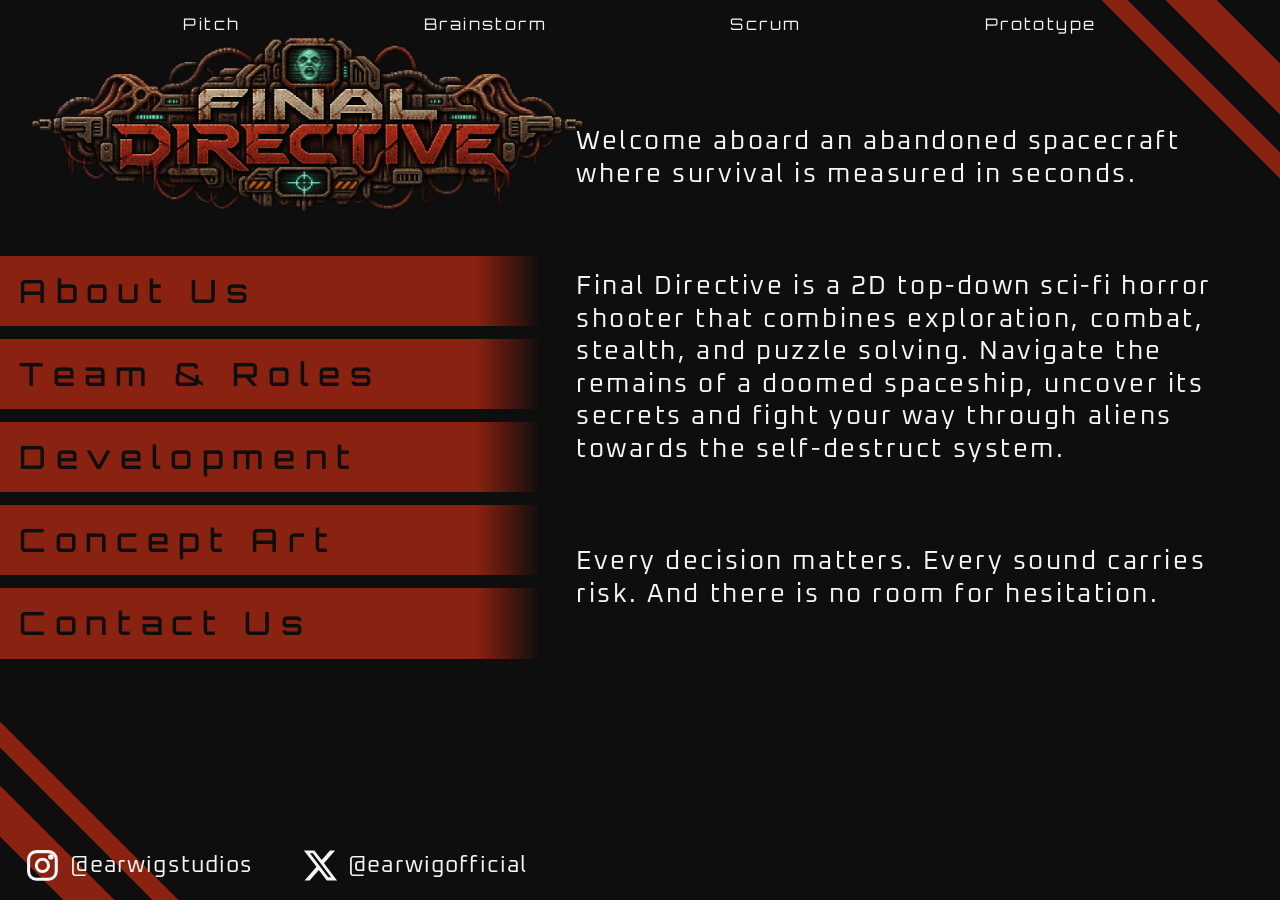
<file: index.html>
<!DOCTYPE html>
<html lang="en">
<head>
    <meta charset="UTF-8">
    <meta name="viewport" content="width=device-width, initial-scale=1.0">
    <title>Final Directive | Portfolio</title>

    <link rel="preconnect" href="https://fonts.googleapis.com">
    <link rel="preconnect" href="https://fonts.gstatic.com" crossorigin>
    <link href="https://fonts.googleapis.com/css2?family=Orbitron:wght@500;700&family=Oxanium:wght@400;500&display=swap" rel="stylesheet">
    <link rel="stylesheet" href="css/styles.css">
</head>
<body>
<nav class="top-links" aria-label="Project stages">
    <a href="https://youtu.be/Nr44fXEnML4?si=9Iu_vA4Rjq0J-Rlo">Pitch</a>
    <a href="img/Brainstorm.png">Brainstorm</a>
    <a href="img/Scrum.png">Scrum</a>
    <a href="prototype.html">Prototype</a>
</nav>
    <div class="page">

        <aside class="sidebar">
            <img id="logo" src="img/final_directive_logo_transparent.png" alt="Final Directive logo">

            <nav class="nav-links" aria-label="Main navigation">
                <a href="aboutus.html">About Us</a>
                <a href="teamandroles.html">Team &amp; Roles</a>
                <a href="development.html">Development</a>
                <a href="conceptart.html">Concept Art</a>
                <a href="contactus.html">Contact Us</a>
            </nav>

            <div class="socials">
                <a href="https://www.instagram.com/earwigstudios" target="_blank" rel="noopener">
                    <svg viewBox="0 0 24 24" fill="none" stroke="currentColor" stroke-width="2" stroke-linecap="round" stroke-linejoin="round" aria-hidden="true">
                        <rect x="3" y="3" width="18" height="18" rx="5"></rect>
                        <circle cx="12" cy="12" r="4"></circle>
                        <circle cx="17.5" cy="6.5" r="0.8" fill="currentColor"></circle>
                    </svg>
                    <span>@earwigstudios</span>
                </a>
                <a href="https://x.com/earwigofficial" target="_blank" rel="noopener">
                    <svg viewBox="0 0 24 24" fill="currentColor" aria-hidden="true">
                        <path d="M18.244 2.25h3.308l-7.227 8.26 8.502 11.24H16.17l-5.214-6.817L4.99 21.75H1.68l7.73-8.835L1.254 2.25H8.08l4.713 6.231zm-1.161 17.52h1.833L7.084 4.126H5.117z"></path>
                    </svg>
                    <span>@earwigofficial</span>
                </a>
            </div>
        </aside>

        <main class="main-content index-content">
            <p>Welcome aboard an abandoned spacecraft where survival is measured in seconds.</p>
            <p>Final Directive is a 2D top-down sci-fi horror shooter that combines exploration, combat, stealth, and puzzle solving. Navigate the remains of a doomed spaceship, uncover its secrets and fight your way through aliens towards the self-destruct system.</p>
            <p>Every decision matters. Every sound carries risk. And there is no room for hesitation.</p>
        </main>

    </div>

</body>
</html>
</file>
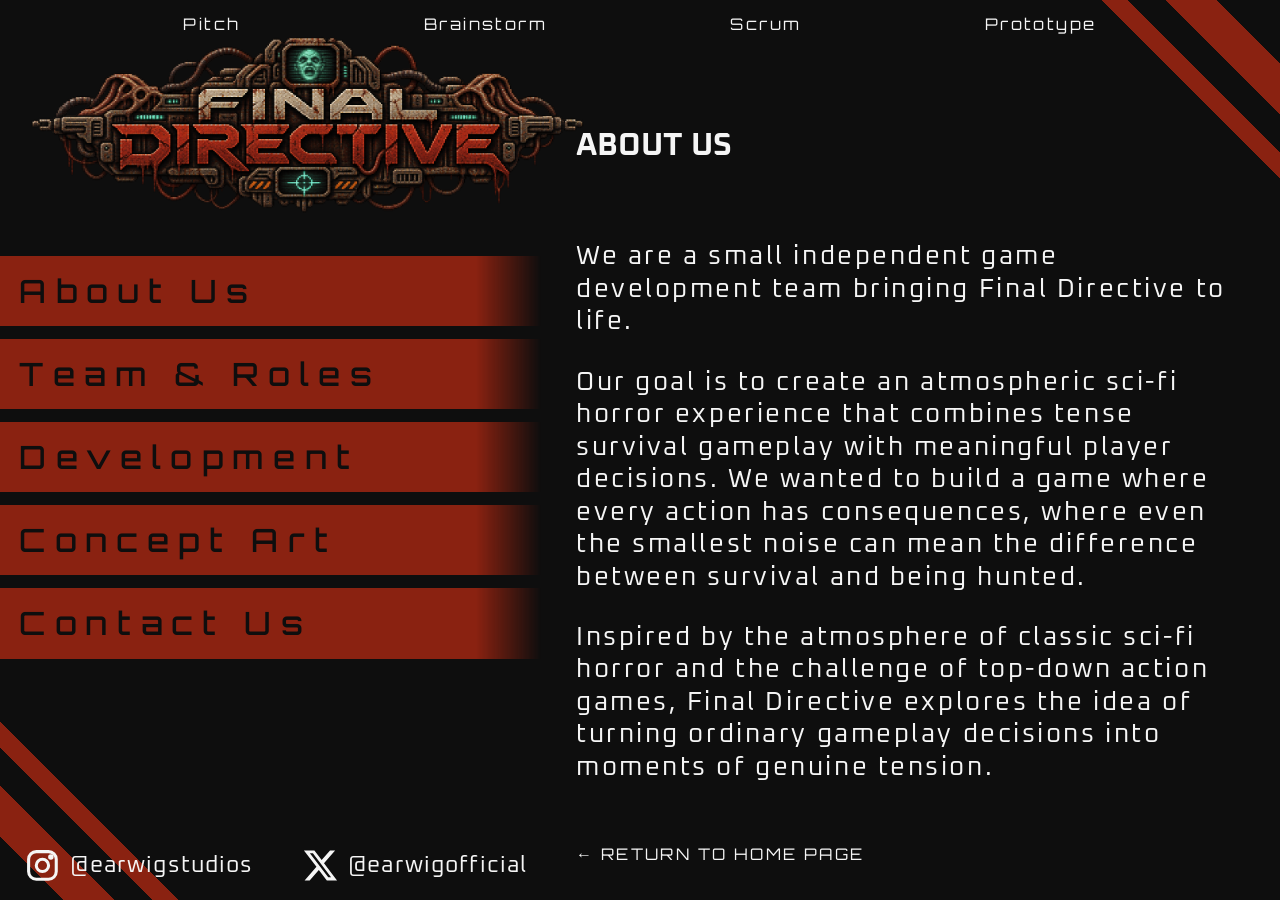
<file: aboutus.html>
<!DOCTYPE html>
<html lang="en">
<head>
    <meta charset="UTF-8">
    <meta name="viewport" content="width=device-width, initial-scale=1.0">
    <title>Final Directive | Portfolio</title>

    <link rel="preconnect" href="https://fonts.googleapis.com">
    <link rel="preconnect" href="https://fonts.gstatic.com" crossorigin>
    <link href="https://fonts.googleapis.com/css2?family=Orbitron:wght@500;700&family=Oxanium:wght@400;500&display=swap" rel="stylesheet">
    <link rel="stylesheet" href="css/styles.css">
</head>
<body>
<nav class="top-links" aria-label="Project stages">
    <a href="https://youtu.be/Nr44fXEnML4?si=9Iu_vA4Rjq0J-Rlo">Pitch</a>
    <a href="brainstorm.html">Brainstorm</a>
    <a href="scrum.html">Scrum</a>
    <a href="prototype.html">Prototype</a>
</nav>
    <div class="page">

        <aside class="sidebar">
            <img id="logo" src="img/final_directive_logo_transparent.png" alt="Final Directive logo">

            <nav class="nav-links" aria-label="Main navigation">
                <a href="aboutus.html">About Us</a>
                <a href="teamandroles.html">Team &amp; Roles</a>
                <a href="development.html">Development</a>
                <a href="conceptart.html">Concept Art</a>
                <a href="contactus.html">Contact Us</a>
            </nav>

            <div class="socials">
                <a href="https://www.instagram.com/earwigstudios" target="_blank" rel="noopener">
                    <svg viewBox="0 0 24 24" fill="none" stroke="currentColor" stroke-width="2" stroke-linecap="round" stroke-linejoin="round" aria-hidden="true">
                        <rect x="3" y="3" width="18" height="18" rx="5"></rect>
                        <circle cx="12" cy="12" r="4"></circle>
                        <circle cx="17.5" cy="6.5" r="0.8" fill="currentColor"></circle>
                    </svg>
                    <span>@earwigstudios</span>
                </a>
                <a href="https://x.com/earwigofficial" target="_blank" rel="noopener">
                    <svg viewBox="0 0 24 24" fill="currentColor" aria-hidden="true">
                        <path d="M18.244 2.25h3.308l-7.227 8.26 8.502 11.24H16.17l-5.214-6.817L4.99 21.75H1.68l7.73-8.835L1.254 2.25H8.08l4.713 6.231zm-1.161 17.52h1.833L7.084 4.126H5.117z"></path>
                    </svg>
                    <span>@earwigofficial</span>
                </a>
            </div>
        </aside>

        <main class="main-content">
            <h1>ABOUT US</h1><br>
            <p>We are a small independent game development team bringing Final Directive to life.</p>

            <p>Our goal is to create an atmospheric sci-fi horror experience that combines tense survival gameplay with meaningful player decisions. We wanted to build a game where every action has consequences, where even the smallest noise can mean the difference between survival and being hunted.</p>

            <p>Inspired by the atmosphere of classic sci-fi horror and the challenge of top-down action games, Final Directive explores the idea of turning ordinary gameplay decisions into moments of genuine tension.</p>

            <a href="index.html" class="return-home">← RETURN TO HOME PAGE</a>
        </main>
    </div>
</body>
</html>
</file>
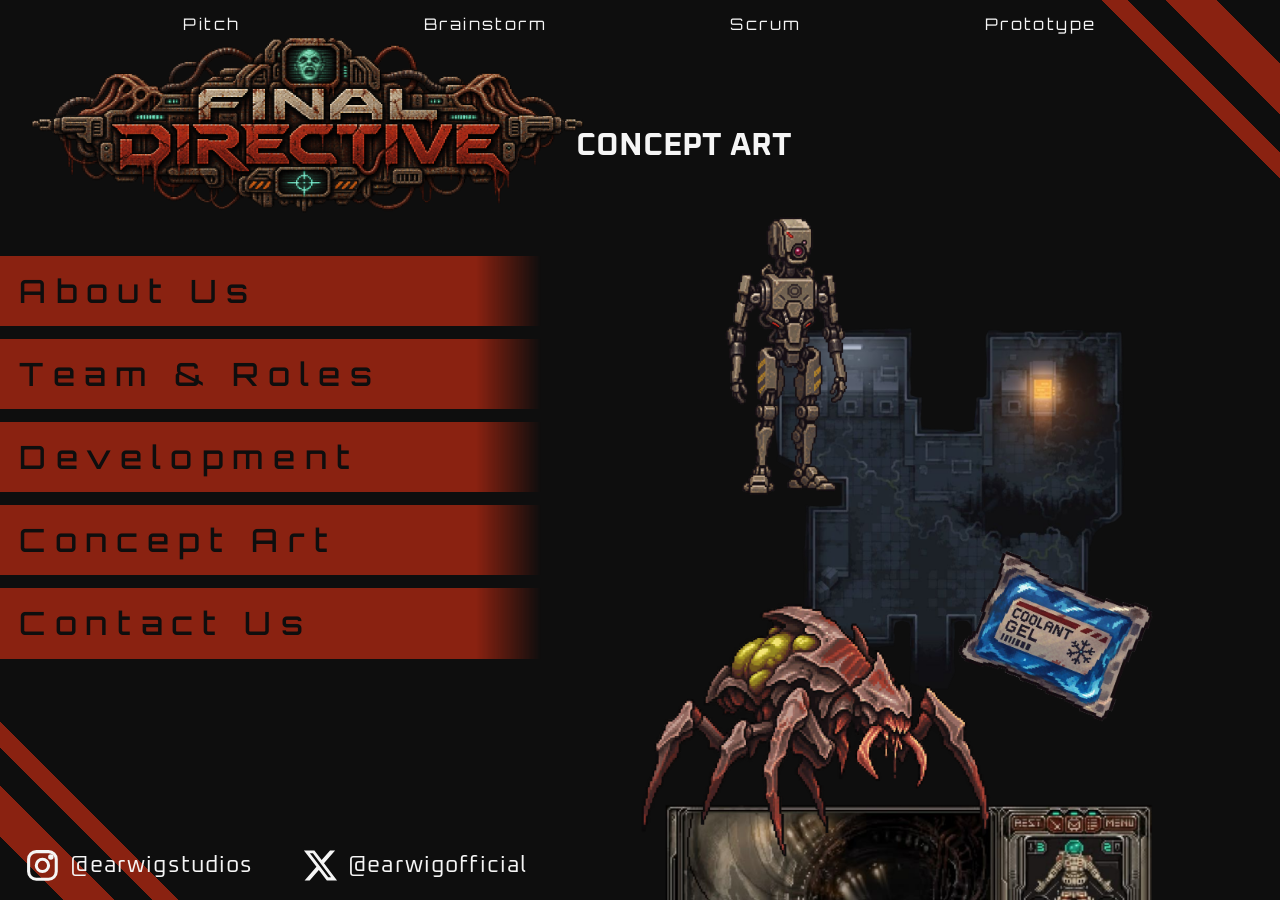
<file: conceptart.html>
<!DOCTYPE html>
<html lang="en">
<head>
    <meta charset="UTF-8">
    <meta name="viewport" content="width=device-width, initial-scale=1.0">
    <title>Final Directive | Concept Art</title>

    <link rel="preconnect" href="https://fonts.googleapis.com">
    <link rel="preconnect" href="https://fonts.gstatic.com" crossorigin>
    <link href="https://fonts.googleapis.com/css2?family=Orbitron:wght@500;700&family=Oxanium:wght@400;500&display=swap" rel="stylesheet">
    <link rel="stylesheet" href="css/styles.css">
</head>
<body>
<nav class="top-links" aria-label="Project stages">
    <a href="https://youtu.be/Nr44fXEnML4?si=9Iu_vA4Rjq0J-Rlo">Pitch</a>
    <a href="brainstorm.html">Brainstorm</a>
    <a href="scrum.html">Scrum</a>
    <a href="prototype.html">Prototype</a>
</nav>
    <div class="page">

        <aside class="sidebar">
            <img id="logo" src="img/final_directive_logo_transparent.png" alt="Final Directive logo">

            <nav class="nav-links" aria-label="Main navigation">
                <a href="aboutus.html">About Us</a>
                <a href="teamandroles.html">Team &amp; Roles</a>
                <a href="development.html">Development</a>
                <a href="conceptart.html">Concept Art</a>
                <a href="contactus.html">Contact Us</a>
            </nav>

            <div class="socials">
                <a href="https://www.instagram.com/earwigstudios" target="_blank" rel="noopener">
                    <svg viewBox="0 0 24 24" fill="none" stroke="currentColor" stroke-width="2" stroke-linecap="round" stroke-linejoin="round" aria-hidden="true">
                        <rect x="3" y="3" width="18" height="18" rx="5"></rect>
                        <circle cx="12" cy="12" r="4"></circle>
                        <circle cx="17.5" cy="6.5" r="0.8" fill="currentColor"></circle>
                    </svg>
                    <span>@earwigstudios</span>
                </a>
                <a href="https://x.com/earwigofficial" target="_blank" rel="noopener">
                    <svg viewBox="0 0 24 24" fill="currentColor" aria-hidden="true">
                        <path d="M18.244 2.25h3.308l-7.227 8.26 8.502 11.24H16.17l-5.214-6.817L4.99 21.75H1.68l7.73-8.835L1.254 2.25H8.08l4.713 6.231zm-1.161 17.52h1.833L7.084 4.126H5.117z"></path>
                    </svg>
                    <span>@earwigofficial</span>
                </a>
            </div>
        </aside>

        <main class="main-content single-image-view">
            <h1>CONCEPT ART</h1>
            <img src="img/concept_art.png" alt="Final Directive Concept Art">
            <a href="index.html" class="return-home">← RETURN TO HOME PAGE</a>
        </main>

    </div>
</body>
</html>
</file>
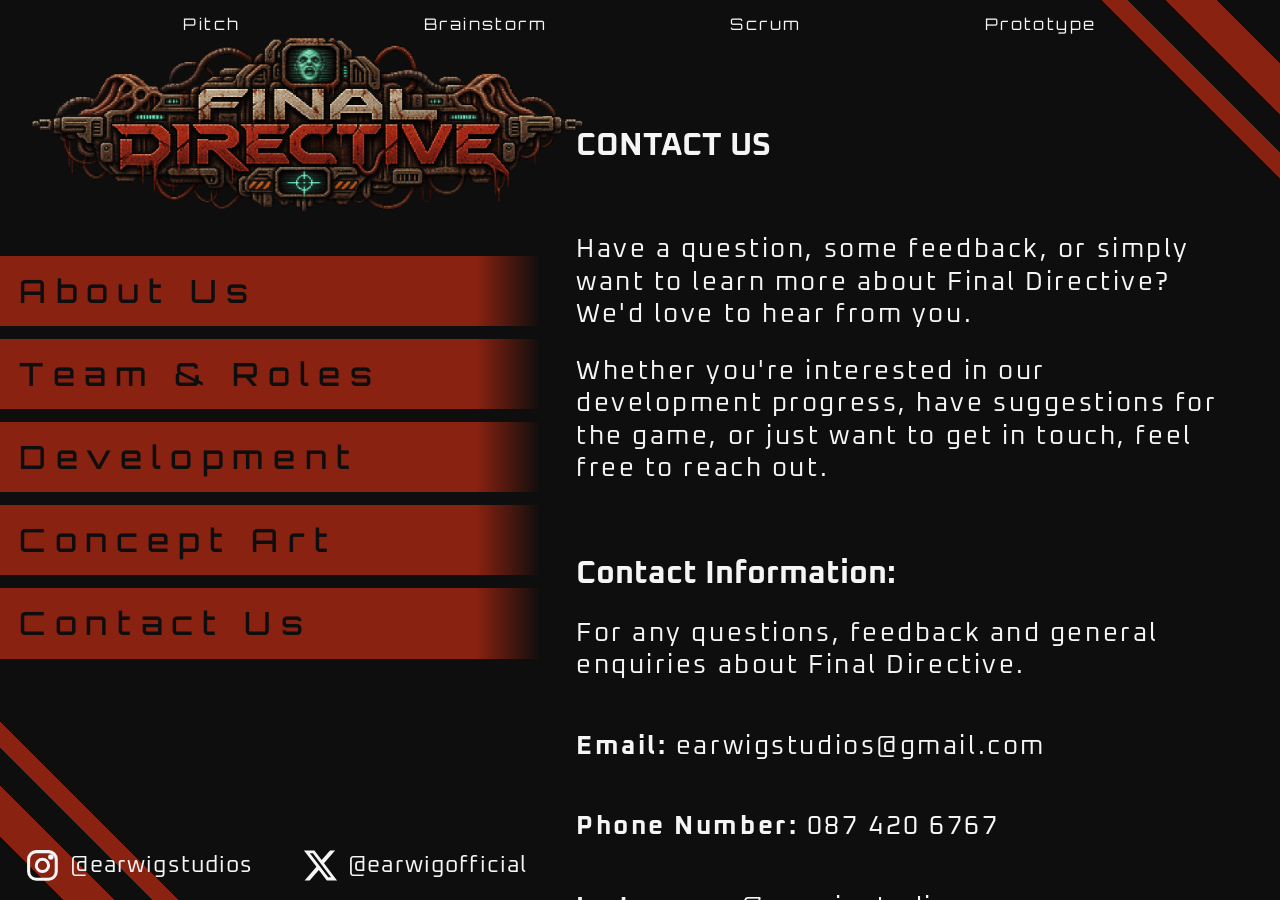
<file: contactus.html>
<!DOCTYPE html>
<html lang="en">
<head>
    <meta charset="UTF-8">
    <meta name="viewport" content="width=device-width, initial-scale=1.0">
    <title>Final Directive | Portfolio</title>

    <link rel="preconnect" href="https://fonts.googleapis.com">
    <link rel="preconnect" href="https://fonts.gstatic.com" crossorigin>
    <link href="https://fonts.googleapis.com/css2?family=Orbitron:wght@500;700&family=Oxanium:wght@400;500&display=swap" rel="stylesheet">
    <link rel="stylesheet" href="css/styles.css">
</head>
<body>
<nav class="top-links" aria-label="Project stages">
    <a href="https://youtu.be/Nr44fXEnML4?si=9Iu_vA4Rjq0J-Rlo">Pitch</a>
    <a href="brainstorm.html">Brainstorm</a>
    <a href="scrum.html">Scrum</a>
    <a href="prototype.html">Prototype</a>
</nav>
    <div class="page">

        <aside class="sidebar">
            <img id="logo" src="img/final_directive_logo_transparent.png" alt="Final Directive logo">

            <nav class="nav-links" aria-label="Main navigation">
                <a href="aboutus.html">About Us</a>
                <a href="teamandroles.html">Team &amp; Roles</a>
                <a href="development.html">Development</a>
                <a href="conceptart.html">Concept Art</a>
                <a href="contactus.html">Contact Us</a>
            </nav>

            <div class="socials">
                <a href="https://www.instagram.com/earwigstudios" target="_blank" rel="noopener">
                    <svg viewBox="0 0 24 24" fill="none" stroke="currentColor" stroke-width="2" stroke-linecap="round" stroke-linejoin="round" aria-hidden="true">
                        <rect x="3" y="3" width="18" height="18" rx="5"></rect>
                        <circle cx="12" cy="12" r="4"></circle>
                        <circle cx="17.5" cy="6.5" r="0.8" fill="currentColor"></circle>
                    </svg>
                    <span>@earwigstudios</span>
                </a>
                <a href="https://x.com/earwigofficial" target="_blank" rel="noopener">
                    <svg viewBox="0 0 24 24" fill="currentColor" aria-hidden="true">
                        <path d="M18.244 2.25h3.308l-7.227 8.26 8.502 11.24H16.17l-5.214-6.817L4.99 21.75H1.68l7.73-8.835L1.254 2.25H8.08l4.713 6.231zm-1.161 17.52h1.833L7.084 4.126H5.117z"></path>
                    </svg>
                    <span>@earwigofficial</span>
                </a>
            </div>
        </aside>

        <main class="main-content">
            <h1>CONTACT US</h1><br>
<p>Have a question, some feedback, or simply want to learn more about Final Directive? We'd love to hear from you.</p>

<p>Whether you're interested in our development progress, have suggestions for the game, or just want to get in touch, feel free to reach out.</p> <br>

<h1>Contact Information:</h1>
<p>For any questions, feedback and general enquiries about Final Directive.</p>
<strong><p>Email:</strong> earwigstudios@gmail.com</p>
<strong><p>Phone Number:</strong> 087 420 6767</p>
<strong><p>Instagram:</strong> @earwigstudios </p>
<strong><p>Twitter/X:</strong> @earwigofficial </p> <br>

<p>Interested in our development process, game design or future updates? Get in touch with our team.</p>

<p>Final Directive is an ongoing game development project. Keep an eye on our website and project pages for new artwork, development updates and announcements.</p>


<p>Thank you for taking an interest in Final Directive.</p>
            <a href="index.html" class="return-home">← RETURN TO HOME PAGE</a>
        </main>
    </div>
</body>
</html>
</file>
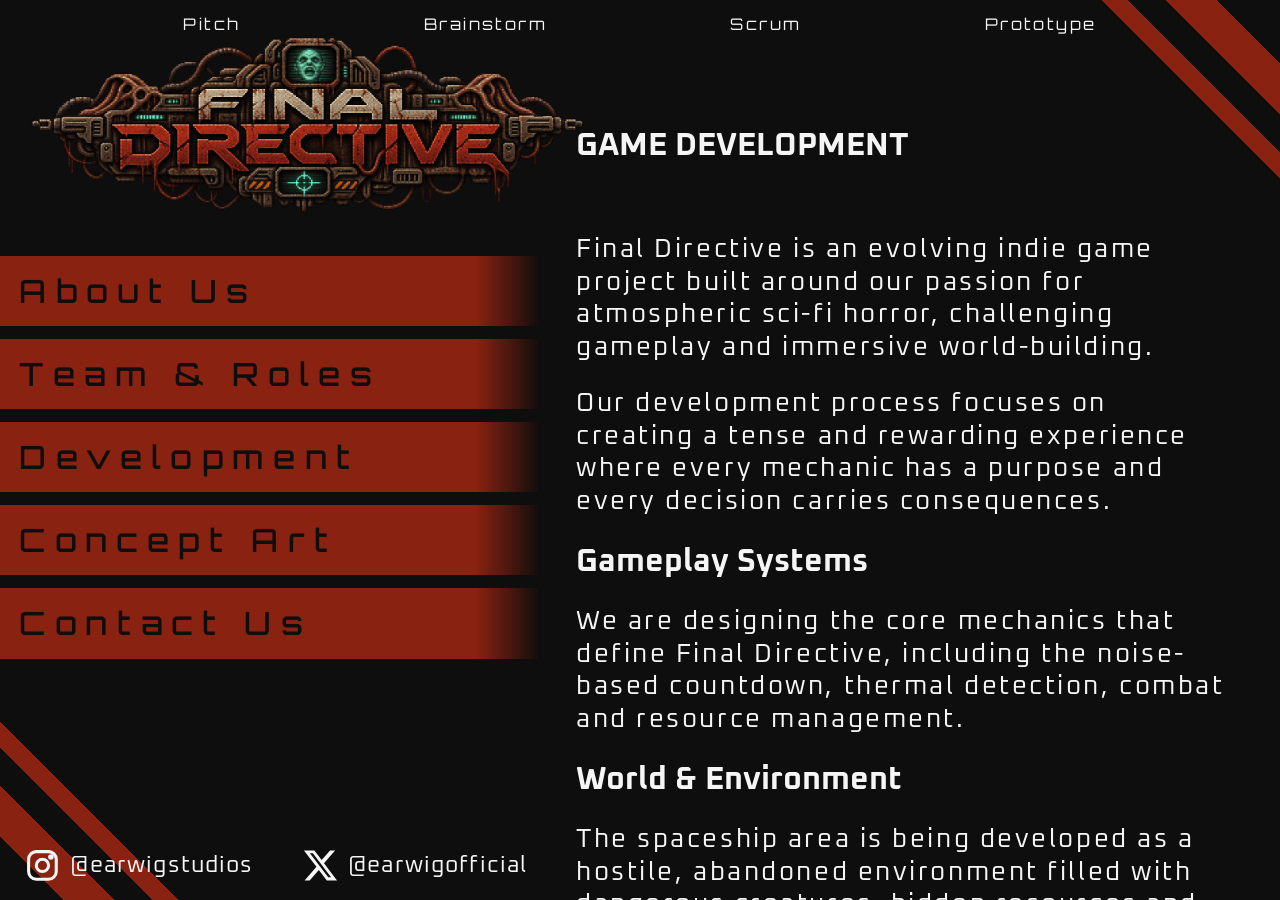
<file: development.html>
<!DOCTYPE html>
<html lang="en">
<head>
    <meta charset="UTF-8">
    <meta name="viewport" content="width=device-width, initial-scale=1.0">
    <title>Final Directive | Portfolio</title>

    <link rel="preconnect" href="https://fonts.googleapis.com">
    <link rel="preconnect" href="https://fonts.gstatic.com" crossorigin>
    <link href="https://fonts.googleapis.com/css2?family=Orbitron:wght@500;700&family=Oxanium:wght@400;500&display=swap" rel="stylesheet">
    <link rel="stylesheet" href="css/styles.css">
</head>
<body>
<nav class="top-links" aria-label="Project stages">
    <a href="https://youtu.be/Nr44fXEnML4?si=9Iu_vA4Rjq0J-Rlo">Pitch</a>
    <a href="brainstorm.html">Brainstorm</a>
    <a href="scrum.html">Scrum</a>
    <a href="prototype.html">Prototype</a>
</nav>

    <div class="page">

        <aside class="sidebar">
            <img id="logo" src="img/final_directive_logo_transparent.png" alt="Final Directive logo">

            <nav class="nav-links" aria-label="Main navigation">
                <a href="aboutus.html">About Us</a>
                <a href="teamandroles.html">Team &amp; Roles</a>
                <a href="development.html">Development</a>
                <a href="conceptart.html">Concept Art</a>
                <a href="contactus.html">Contact Us</a>
            </nav>

            <div class="socials">
                <a href="https://www.instagram.com/earwigstudios" target="_blank" rel="noopener">
                    <svg viewBox="0 0 24 24" fill="none" stroke="currentColor" stroke-width="2" stroke-linecap="round" stroke-linejoin="round" aria-hidden="true">
                        <rect x="3" y="3" width="18" height="18" rx="5"></rect>
                        <circle cx="12" cy="12" r="4"></circle>
                        <circle cx="17.5" cy="6.5" r="0.8" fill="currentColor"></circle>
                    </svg>
                    <span>@earwigstudios</span>
                </a>
                <a href="https://x.com/earwigofficial" target="_blank" rel="noopener">
                    <svg viewBox="0 0 24 24" fill="currentColor" aria-hidden="true">
                        <path d="M18.244 2.25h3.308l-7.227 8.26 8.502 11.24H16.17l-5.214-6.817L4.99 21.75H1.68l7.73-8.835L1.254 2.25H8.08l4.713 6.231zm-1.161 17.52h1.833L7.084 4.126H5.117z"></path>
                    </svg>
                    <span>@earwigofficial</span>
                </a>
            </div>
        </aside>

        <main class="main-content">
           <h1>GAME DEVELOPMENT</h1>
           <br>

<p>Final Directive is an evolving indie game project built around our passion for atmospheric sci-fi horror, challenging gameplay and immersive world-building.</p>

<p>Our development process focuses on creating a tense and rewarding experience where every mechanic has a purpose and every decision carries consequences.</p>

<h1>Gameplay Systems</h1>

<p>We are designing the core mechanics that define Final Directive, including the noise-based countdown, thermal detection, combat and resource management.</p>

<h1>World & Environment</h1>

<p>The spaceship area is being developed as a hostile, abandoned environment filled with dangerous creatures, hidden resources and unexplored areas.</p>

<h1>Characters & Enemies</h1>

<p>From our maintenance robot protagonist to the alien creatures aboard the ship, we are developing distinctive pixel-art designs that bring the game's world to life.</p>

<h1>Story & Atmosphere</h1>

<p>We aim to create an unsettling sci-fi horror atmosphere through environmental storytelling, visual design and the mystery surrounding the alien infestation.</p>

<h1>Development Progress</h1>

<p>Our current focus is on establishing the game's foundations, refining its mechanics and developing its visual identity.</p>

<p>As development progresses, this site will showcase new artwork, gameplay concepts, design updates and milestones.</p>

            <a href="index.html" class="return-home">← RETURN TO HOME PAGE</a>
        </main>
    </div>
</body>
</html>
</file>
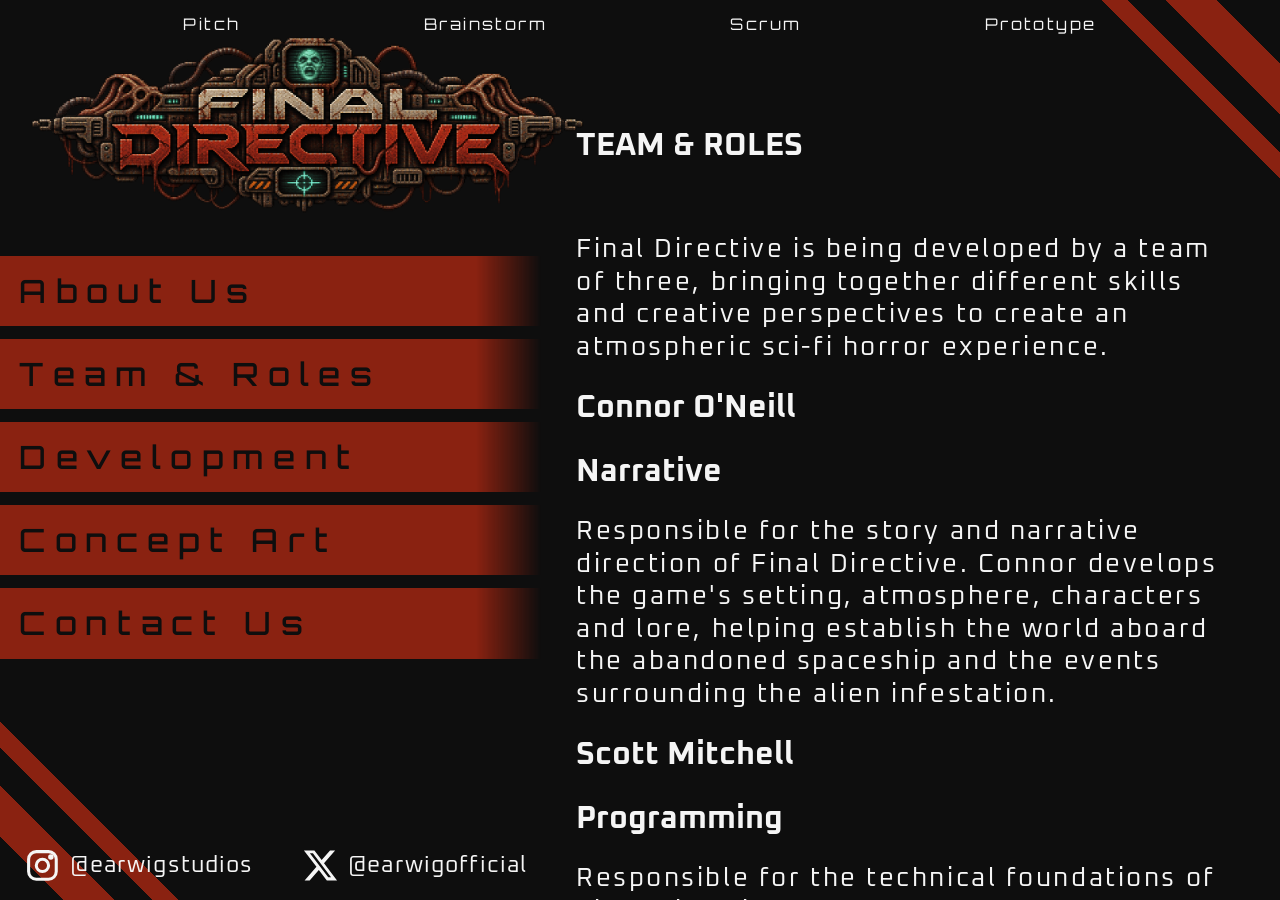
<file: teamandroles.html>
<!DOCTYPE html>
<html lang="en">
<head>
    <meta charset="UTF-8">
    <meta name="viewport" content="width=device-width, initial-scale=1.0">
    <title>Final Directive | Portfolio</title>

    <link rel="preconnect" href="https://fonts.googleapis.com">
    <link rel="preconnect" href="https://fonts.gstatic.com" crossorigin>
    <link href="https://fonts.googleapis.com/css2?family=Orbitron:wght@500;700&family=Oxanium:wght@400;500&display=swap" rel="stylesheet">
    <link rel="stylesheet" href="css/styles.css">
</head>
<body>
<nav class="top-links" aria-label="Project stages">
    <a href="https://youtu.be/Nr44fXEnML4?si=9Iu_vA4Rjq0J-Rlo">Pitch</a>
    <a href="brainstorm.html">Brainstorm</a>
    <a href="scrum.html">Scrum</a>
    <a href="prototype.html">Prototype</a>
</nav>

    <div class="page">

        <aside class="sidebar">
            <img id="logo" src="img/final_directive_logo_transparent.png" alt="Final Directive logo">

            <nav class="nav-links" aria-label="Main navigation">
                <a href="aboutus.html">About Us</a>
                <a href="teamandroles.html">Team &amp; Roles</a>
                <a href="development.html">Development</a>
                <a href="conceptart.html">Concept Art</a>
                <a href="contactus.html">Contact Us</a>
            </nav>

            <div class="socials">
                <a href="https://www.instagram.com/earwigstudios" target="_blank" rel="noopener">
                    <svg viewBox="0 0 24 24" fill="none" stroke="currentColor" stroke-width="2" stroke-linecap="round" stroke-linejoin="round" aria-hidden="true">
                        <rect x="3" y="3" width="18" height="18" rx="5"></rect>
                        <circle cx="12" cy="12" r="4"></circle>
                        <circle cx="17.5" cy="6.5" r="0.8" fill="currentColor"></circle>
                    </svg>
                    <span>@earwigstudios</span>
                </a>
                <a href="https://x.com/earwigofficial" target="_blank" rel="noopener">
                    <svg viewBox="0 0 24 24" fill="currentColor" aria-hidden="true">
                        <path d="M18.244 2.25h3.308l-7.227 8.26 8.502 11.24H16.17l-5.214-6.817L4.99 21.75H1.68l7.73-8.835L1.254 2.25H8.08l4.713 6.231zm-1.161 17.52h1.833L7.084 4.126H5.117z"></path>
                    </svg>
                    <span>@earwigofficial</span>
                </a>
            </div>
        </aside>

        <main class="main-content">
            <h1>TEAM & ROLES</h1><br>
<p>Final Directive is being developed by a team of three, bringing together different skills and creative perspectives to create an atmospheric sci-fi horror experience.</p>

<h1>Connor O'Neill</h1>

<h1>Narrative</h1>

<p>Responsible for the story and narrative direction of Final Directive. Connor develops the game's setting, atmosphere, characters and lore, helping establish the world aboard the abandoned spaceship and the events surrounding the alien infestation.</p>

<h1>Scott Mitchell</h1>

<h1>Programming</h1>

<p>Responsible for the technical foundations of Final Directive. Scott focuses on programming and implementing the game's systems, helping bring its mechanics and gameplay concepts to life.</p>

<h1>Aedín McLarnon</h1>

<h1>Game Design</h1>

<p>Responsible for the overall gameplay design and player experience. Aedín develops the game's mechanics, gameplay systems, enemy encounters and progression, ensuring that the different elements work together to create a challenging experience.</p>

<h1>One team. One directive.</h1>

<p>Together, we're working to bring Final Directive from an initial concept into a full game.</p>
            <a href="index.html" class="return-home">← RETURN TO HOME PAGE</a>
        </main>
    </div>
</body>
</html>
</file>
<file: css/styles.css>
:root {
    --bg: #0e0e0e;
    --text: whitesmoke;
    --bar: #8a2211;
    --bar-hover: #a82d18;
    --bar-text: #0e0e0e;
    --font-heading: 'Orbitron', 'Segoe UI', sans-serif;
    --font-body: 'Oxanium', 'Segoe UI', sans-serif;
}

*, *::before, *::after {
    margin: 0;
    padding: 0;
    box-sizing: border-box;
}

body {
    background-color: var(--bg);
    color: var(--text);
    font-family: var(--font-body);
    min-height: 100vh;
}

:root {
    --stripe-unit: 1vmin;
    --stripe-start: calc(var(--stripe-unit) * 5);     /* empty space in the very corner */
    --stripe-near: calc(var(--stripe-unit) * 4);    /* thicker line (nearest the corner) */
    --stripe-space: calc(var(--stripe-unit) * 3);     /* gap between the two lines */
    --stripe-far: calc(var(--stripe-unit) * 2);     /* thinner line (further from the corner) */

    --stripe-1: var(--stripe-start);
    --stripe-2: calc(var(--stripe-1) + var(--stripe-near));
    --stripe-3: calc(var(--stripe-2) + var(--stripe-space));
    --stripe-4: calc(var(--stripe-3) + var(--stripe-far));
}

body::before,
body::after {
    content: "";
    position: fixed;
    width: calc(var(--stripe-4) * 1.5);
    height: calc(var(--stripe-4) * 1.5);
    pointer-events: none;
    z-index: 0;
}

body::before {
    top: 0;
    right: 0;
    background: linear-gradient(225deg,
        transparent var(--stripe-1),
        var(--bar) var(--stripe-1) var(--stripe-2),
        transparent var(--stripe-2) var(--stripe-3),
        var(--bar) var(--stripe-3) var(--stripe-4),
        transparent var(--stripe-4));
}

body::after {
    bottom: 0;
    left: 0;
    background: linear-gradient(45deg,
        transparent var(--stripe-1),
        var(--bar) var(--stripe-1) var(--stripe-2),
        transparent var(--stripe-2) var(--stripe-3),
        var(--bar) var(--stripe-3) var(--stripe-4),
        transparent var(--stripe-4));
}

.page {
    position: relative;
    z-index: 1;
}

.sidebar {
    display: contents;
}

#logo {
    display: block;
    width: 100%;
    height: auto;
    object-fit: contain;
    object-position: left top;
}

.nav-links {
    display: flex;
    flex-direction: column;
}

.nav-links a {
    display: block;
    padding: 0.5em 1.2rem;
    background: var(--bar);
    color: var(--bar-text);
    font-family: var(--font-heading);
    font-weight: 500;
    font-size: clamp(1rem, min(2.5vw, 4.2vh), 3.2rem);
    letter-spacing: 0.3em;
    line-height: 1.2;
    text-decoration: none;
    white-space: nowrap;
    -webkit-mask-image: linear-gradient(to right, #000 88%, transparent 100%);
    mask-image: linear-gradient(to right, #000 88%, transparent 100%);
    transition: background 0.2s, padding-left 0.2s;
}

.nav-links a:hover,
.nav-links a:focus-visible {
    background: var(--bar-hover);
    padding-left: 2.2rem;
    outline: none;
}

.socials {
    display: flex;
    flex-wrap: wrap;
    gap: 1rem 3rem;
    padding: 0 1.5rem;
}

.socials a {
    display: inline-flex;
    align-items: center;
    gap: 0.6rem;
    color: var(--text);
    text-decoration: none;
    font-size: clamp(1rem, min(1.8vw, 3vh), 2.2rem);
    letter-spacing: 0.05em;
    transition: color 0.2s;
}

.socials a:hover {
    color: var(--bar-hover);
}

.socials svg {
    width: 1.6em;
    height: 1.6em;
    flex-shrink: 0;
}

.main-content p {
    font-size: clamp(1rem, min(2vw, 4vh), 2.6rem);
    line-height: 1.27;
    letter-spacing: 0.1em;
    margin-bottom: 1.3em;
}

.main-content p:last-child {
    margin-bottom: 0;
}

.return-home {
    display: inline-block;
    color: var(--text);
    font-family: var(--font-heading);
    font-size: 1rem;
    letter-spacing: 0.15em;
    text-decoration: none;
    margin-top: 2rem;
    transition: color 0.2s;
}

.return-home:hover {
    color: var(--bar-hover);
}


@media (min-width: 901px) {
    .page {
        display: grid;
        grid-template-columns: 48% 1fr;
        grid-template-rows: auto auto 1fr;
        height: 100vh;
        overflow: hidden;
    }

    #logo {
        grid-column: 1;
        grid-row: 1;
        max-height: 32vh;
        margin-top: 0.5rem;
    }

    .nav-links {
        grid-column: 1;
        grid-row: 2;
        margin-top: 4vh;
        width: 88%;
        gap: min(1vw, 1.6vh);
    }

    .socials {
        grid-column: 1;
        grid-row: 3;
        align-self: end;
        padding: 0 1.5rem 1rem;
    }

    .main-content {
        grid-column: 2;
        grid-row: 1 / -1;
        height: 100vh;
        display: flex;
        flex-direction: column;
        justify-content: space-between; 
        gap: 1.5rem;
        padding: 14vh 4vw 4vh 0;
        margin-left: -3vw;
        overflow-y: auto;     
    }

    .main-content.index-content {
        justify-content: flex-start !important; 
        gap: 5rem !important;   
        height: auto !important;
        max-height: 100vh;
    }

    .main-content p {
        margin: 0;
    }

    .main-content p:last-child {
        margin-bottom: -0.3em;
    }
}

    #logo {
        grid-column: 1;
        grid-row: 1;
        max-height: 32vh;
        margin-top: 0.5rem;
    }

    .nav-links {
        grid-column: 1;
        grid-row: 2;
        margin-top: 4vh;
        width: 88%;
        gap: min(1vw, 1.6vh);
    }

    .socials {
        grid-column: 1;
        grid-row: 3;
        align-self: end;
        padding: 0 1.5rem 1rem;
    }

    .main-content {
        grid-column: 2;
        grid-row: 1 / -1;
        height: 100vh;
        display: flex;
        flex-direction: column;
        justify-content: space-between; 
        gap: 1.5rem;
        padding: 14vh 4vw 4vh 0;
        margin-left: -3vw;
        overflow-y: auto;     
    }

    body.index-page .main-content {
        justify-content: flex-start; 
        gap: 1.5rem; 
        padding-top: 16vh; 
        height: auto;        
        max-height: 100vh;
    }

    .main-content p {
        margin: 0;
    }

    .main-content p:last-child {
        margin-bottom: -0.3em;
    }



@media (max-width: 900px) {
    :root {
        --stripe-unit: 2vmin;
        --stripe-start: calc(var(--stripe-unit) * 2.5);
        --stripe-space: calc(var(--stripe-unit) * 1.5);
    }

    body {
        position: relative;
    }

    body::before,
    body::after {
        position: absolute;
    }

    .page {
        display: flex;
        flex-direction: column;
        gap: 1.5rem;
        padding-top: 1.5rem;
    }

    #logo {
        width: 90%;
        max-width: 500px;
        margin: 0 auto;
    }

    .nav-links {
        width: 94%;
        gap: 0.7rem;
    }

    .nav-links a {
        font-size: clamp(1.1rem, 5vw, 1.8rem);
        letter-spacing: 0.22em;
    }

    .socials {
        justify-content: center;
    }

    .main-content {
        padding: 1rem 1.5rem 3rem;
    }

    .main-content p {
        font-size: 1.1rem;
        letter-spacing: 0.06em;
    }
}

.top-links {
    position: absolute;
    top: 0;
    left: 0;
    right: 0;
    z-index: 2;
    display: flex;
    justify-content: space-evenly;
    align-items: center;
    height: 3rem;
}

.top-links a {
    color: var(--text);
    font-family: var(--font-heading);
    font-size: 1rem;
    letter-spacing: 0.15em;
    text-decoration: none;
    transition: color 0.2s;
}

.top-links a:hover,
.top-links a:focus-visible {
    color: var(--bar-hover);
    outline: none;
}

@media (max-width: 900px) {
    .top-links a {
        font-size: clamp(0.55rem, 2.6vw, 1rem);
        letter-spacing: 0.08em;
    }
}

.viewer {
    position: relative;
    z-index: 1;
    max-width: 1100px;
    margin: 0 auto;
    padding: 2rem 1.5rem 3rem;
    text-align: center;
}

.viewer h1 {
    font-family: var(--font-heading);
    font-weight: 500;
    letter-spacing: 0.15em;
    margin-bottom: 1.5rem;
}

.viewer img {
    display: block;
    max-width: 100%;
    height: auto;
    margin: 0 auto;
}

.viewer iframe {
    width: 100%;
    aspect-ratio: 16 / 9;
    border: 0;
}

.viewer p {
    font-size: 1.3rem;
    letter-spacing: 0.1em;
}
</file>
